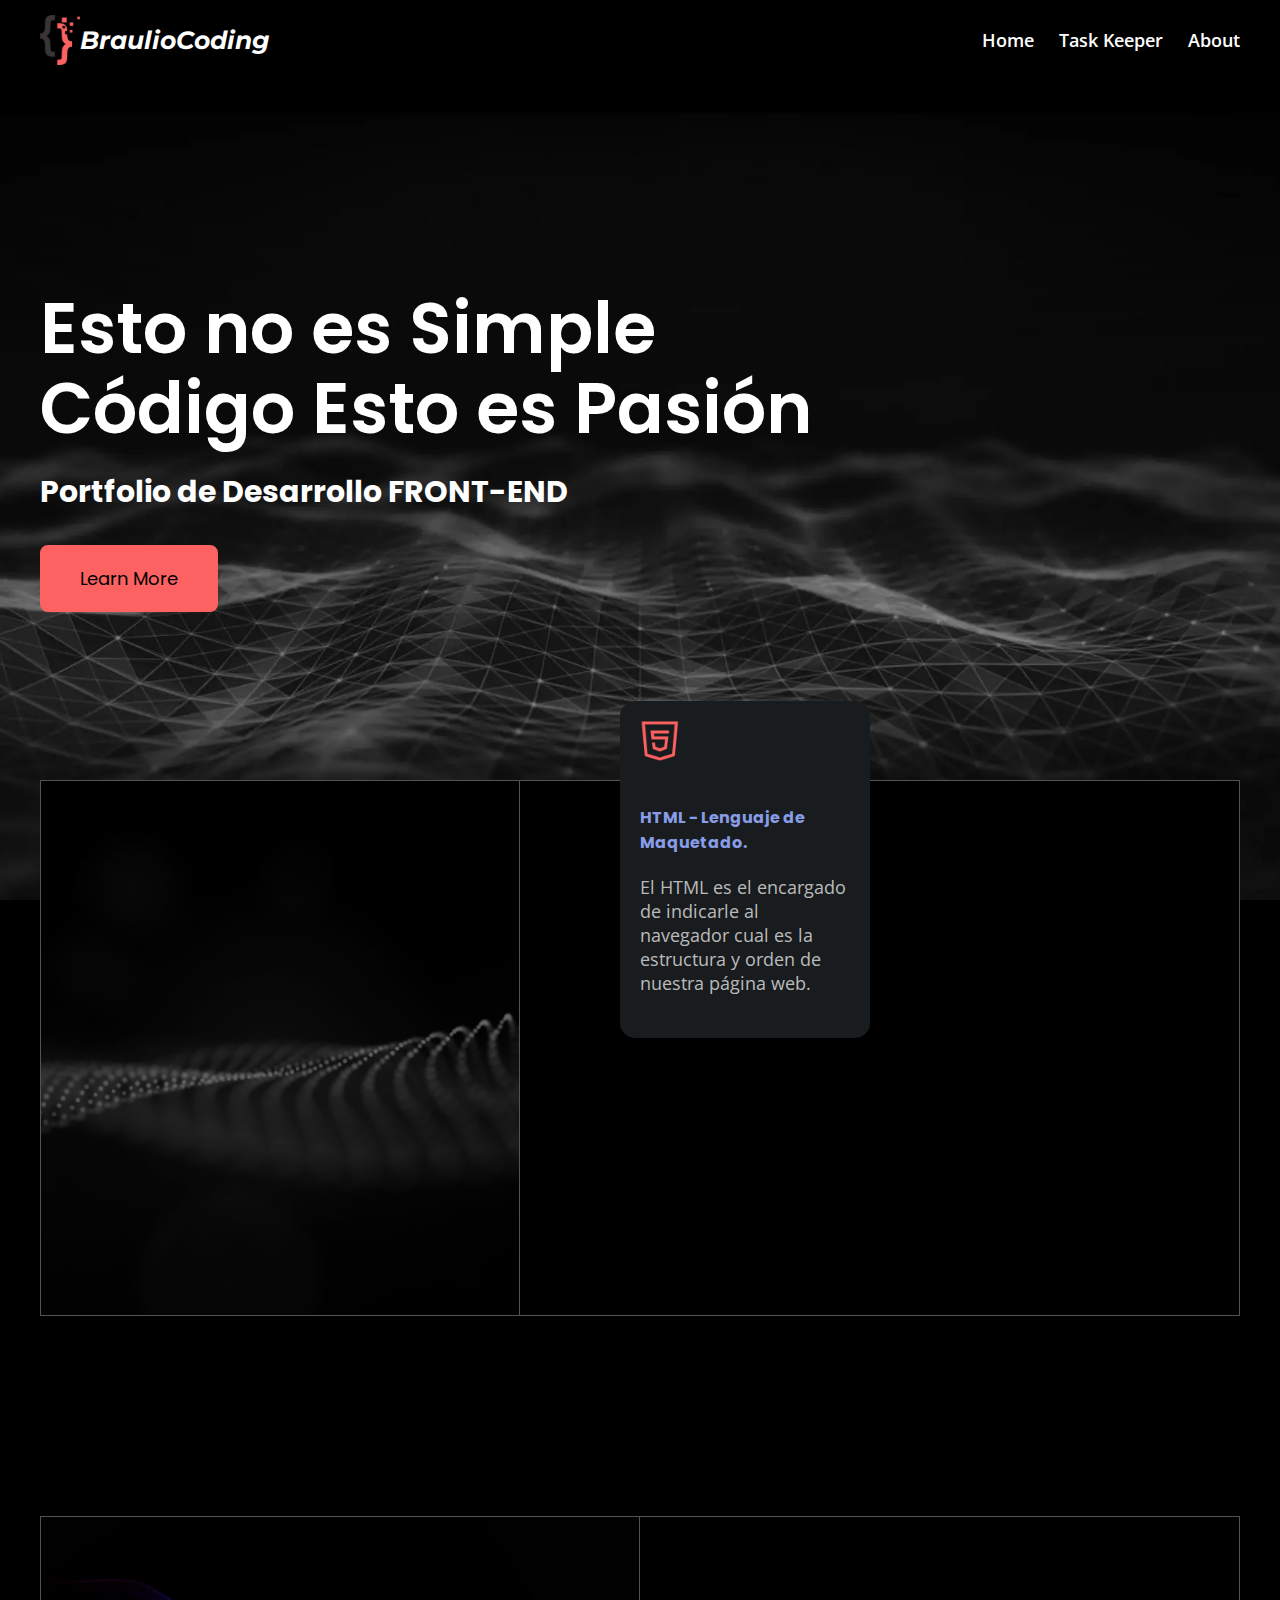
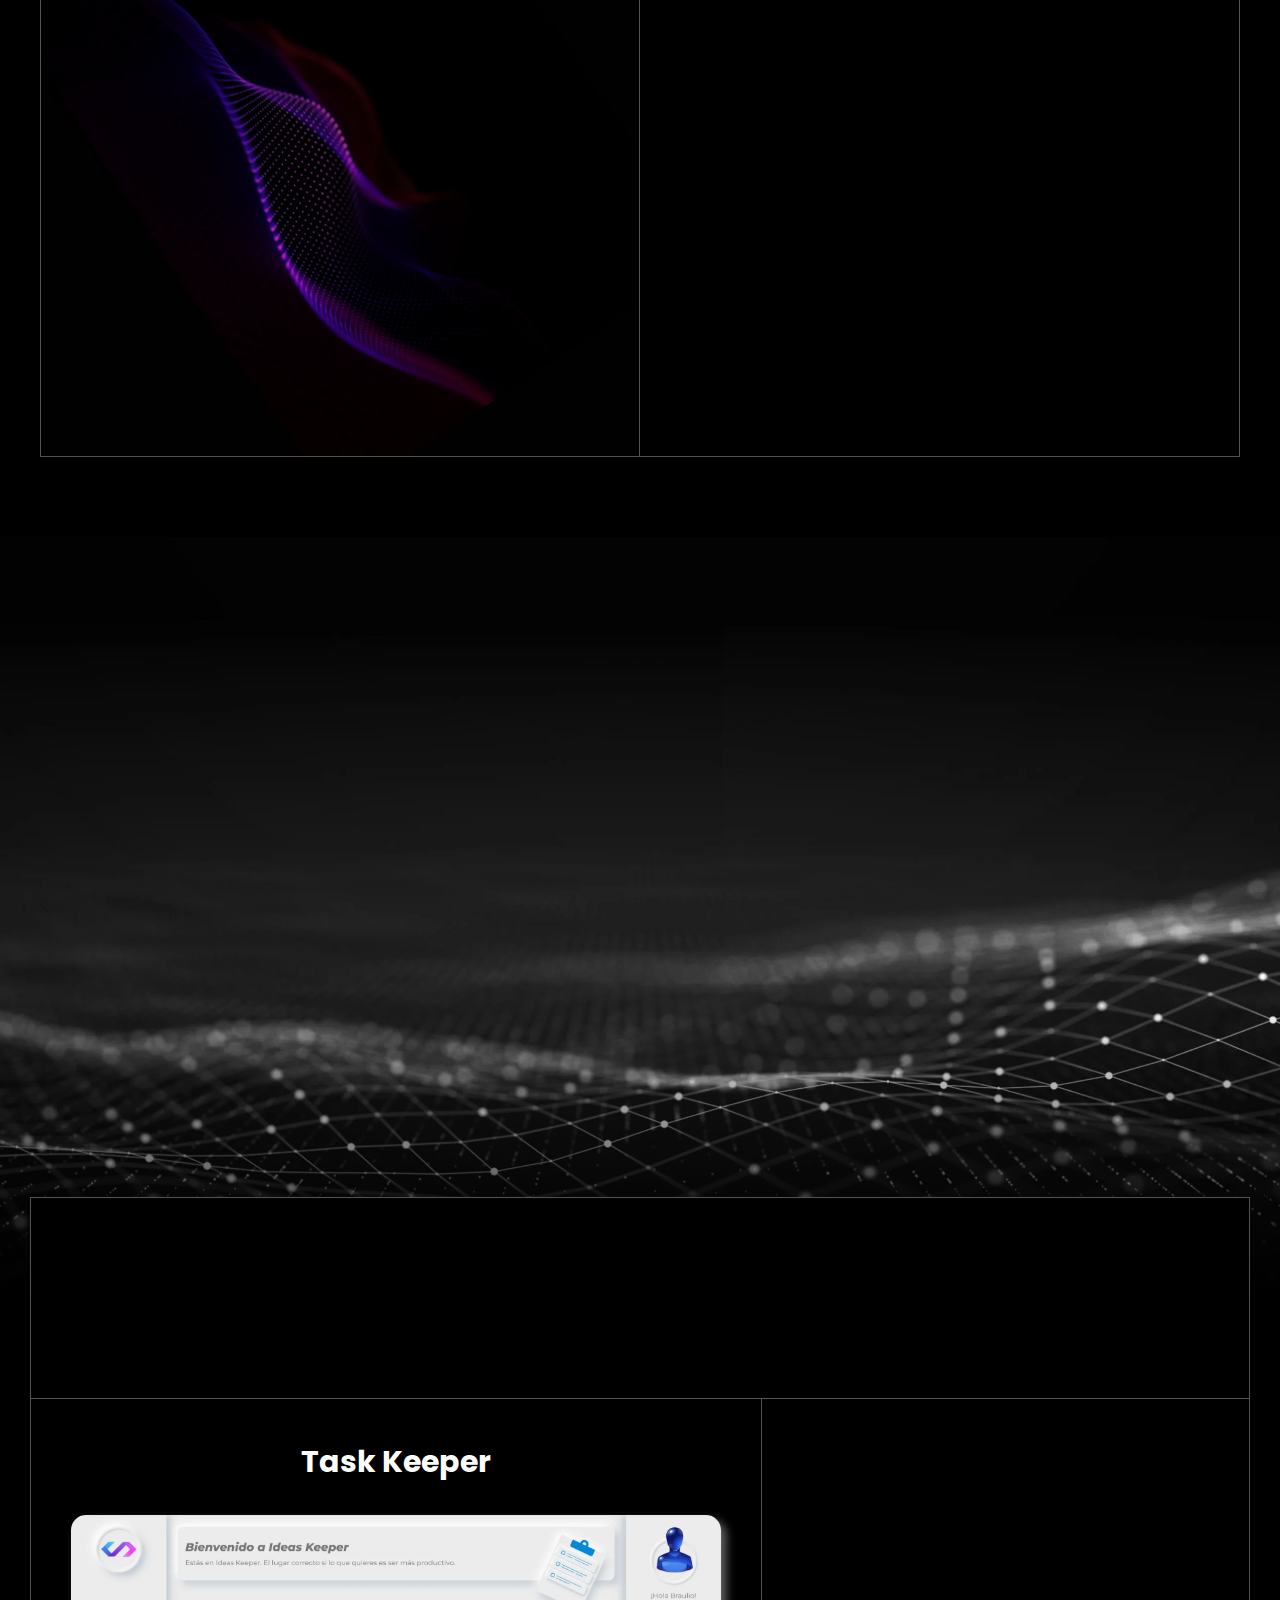
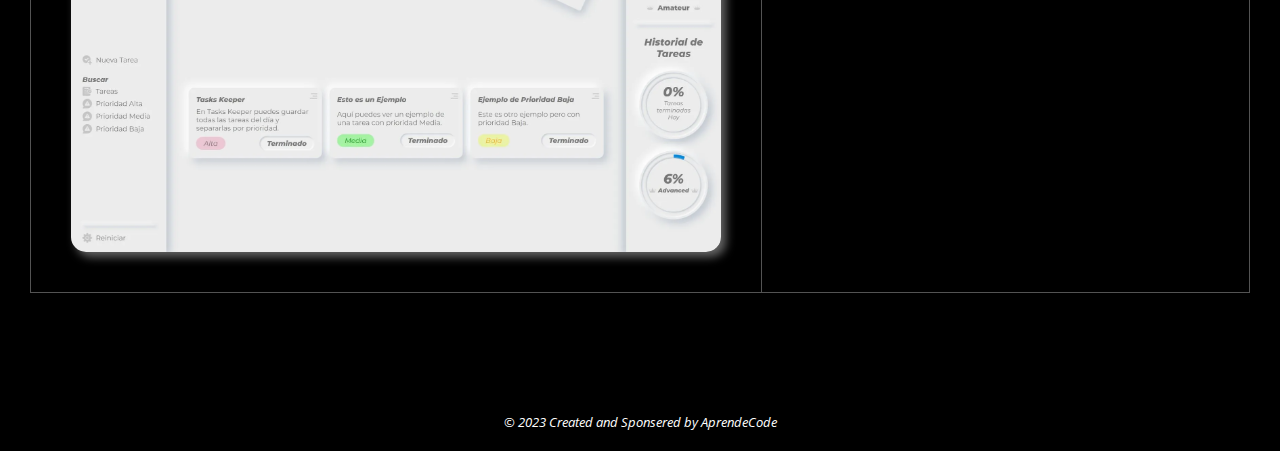
<file: index.html>
<!DOCTYPE html>
<html lang="es">

<head>
    <meta charset="UTF-8">
    <meta http-equiv="X-UA-Compatible" content="IE=edge">
    <meta name="viewport" content="width=device-width, initial-scale=1.0">
    <link rel="stylesheet" href="styles/styles.css">
    <title>Braulio Coding</title>
</head>

<body>
    <main>

        <section id="bc__section__menu" class="bc__section__menu">
            <div class="bc__section__menu__container bc__section__container">
                <div class="bc__container__logo">
                    <img class="bc__logo__img" src="Images/braulio__coding__logo.webp" alt="">
                    <span class="bc__logo__name">BraulioCoding</span>
                </div>
                <ul class="bc__navegation">
                    <a href="index.html"> <li> Home </li> </a>
                    <a href="Proyects/taskkeeper.html"> <li> Task Keeper </li> </a>
                    <li> About </li>
                </ul>
                <div class="bc__menu__icon">
                    <div class="bc__menu__line bc__menu__line__one"></div>
                    <div class="bc__menu__line bc__menu__line__two"></div>
                    <div class="bc__menu__line bc__menu__line__three"></div>
                </div>
            </div>
        </section>

        <section id="bc__section__presentation" class="bc__section__presentation">
            <div class="bc__section__presentation__container bc__section__container">
                <div class="bc__section__presentation__container__text">
                    <h1 class="animation__right">
                        Esto no es Simple Código Esto es Pasión
                    </h1>

                    <h2 class="animation__right">
                        Portfolio de Desarrollo FRONT-END
                    </h2>

                    <button class="bc__btn animation__right">Learn More</button>
                </div>
            </div>
        </section>

        <section id="bc__section__skills" class="bc__section__skills">
            <div class="bc__section__skills__container bc__section__container">
                <div class="bc__section__skills__container__text">
                    <div class="bc__section__skills__container__text__description">
                        <div class="background__filter"></div>
                        <h2 class="animation__up">
                            Desarrollo Front-End
                        </h2>
                        <p class="animation__up">
                            El Front-end es la parte visual de la web. 
                            Este es el encargado de definir la estructura 
                            de la información que se visualiza tanto como su 
                            color, bordes, márgenes, si contiene animaciones etc…
                        </p>
                    </div>
                    <div class="bc__section__skills__container__text__skills">

                        <div class="bc__skills__container__group bc__skills__container__group__one">
                            <div class="bc__skill__container animation__left">
                                <img class="animation__up" src="Images/html__image.webp" alt="">
                                <h4>
                                    HTML - Lenguaje de Maquetado.
                                </h4>
                                <p>
                                    El  HTML es el encargado de indicarle al 
                                    navegador cual es la estructura y orden 
                                    de nuestra página web.
                                </p>

                                <div class="skills__line animation__line"></div>
                            </div>
                            <div class="bc__skill__container animation__right">
                                <img class="animation__up" src="Images/css__image.webp" alt="">
                                <h4>
                                    CSS - Lenguaje para agregar Estilos
                                </h4>
                                <p>
                                    El código CSS se encarga de indicarle al 
                                    navegador todos los estilos 
                                    de las partes de la estructura de la web.
                                </p>

                                <div class="skills__line animation__line"></div>
                            </div>
                        </div>
                        <div class="bc__skills__container__group bc__skills__container__group__two">
                            <div class="bc__skill__container animation__up">
                                <img class="animation__up" src="Images/javascript__image.webp" alt="">
                                <h4>
                                    JavaScript - Lenguaje de Programación
                                </h4>
                                <p>
                                    Lenguaje de programación capaz 
                                    de realizar tareas complejas como 
                                    almacenar valores o calcular algoritmos.
                                </p>

                                <div class="skills__line animation__line"></div>
                            </div>
                        </div>

                    </div>
                </div>
            </div>
        </section>

        <section id="bc__section__about" class="bc__section__about">
            <div class="bc__section__about__container bc__section__container">
                <div class="bc__section__about__container__text">
                    <div class="bc__section__about__container__text__header">
                        <div class="background__filter"></div>
                        <h2 class="animation__up">
                            Unprecedented Velocity.<br>
                            Impeccable Reliability.
                        </h2>
                    </div>
                    <div class="bc__section__about__container__text__description">
                        <div class="bc__section__about__container__text__description__container">
                            <p class="animation__right">
                                Lorem ipsum, dolor sit amet consectetur 
                                adipisicing elit. Ipsum, totam ipsa perspiciatis 
                                a aspernatur fuga eveniet voluptas aliquid 
                                deserunt mollitia culpa unde, accusantium 
                                dignissimos incidunt doloribus. Nulla harum 
                                provident dolores.
                            </p>
                            <p class="animation__left">
                                Lorem, ipsum dolor sit amet consectetur adipisicing 
                                elit. Deleniti ratione unde esse, repudiandae 
                                odio, sint alias adipisci amet rerum a odit impedit 
                                molestiae. Voluptatem rem sint atque veniam et? 
                                Consequuntur?
                            </p>
    
                            <button class="bc__btn animation__right"> Learn More</button>
                        </div>
                       
                    </div>
                </div>
            </div>
        </section>

        <section id="bc__section__our__numbers" class="bc__section__our__numbers">
            <div class="bc__section__our__numbers__container bc__section__container">
                <h2 class="animation__up">
                    Transmitiendo mi PASIÓN a la Comunidad 
                </h2>
                <div class="bc__section__our__numbers__container__numbers">

                    <div class="bc__container__number animation__right">
                        <h1 class="number__to__animate" data-value="1095">+0</h1>
                        <p> Horas Dedicadas</p>
                        <div class="bc__numbers__line animation__line"></div>
                    </div>

                    <div class="bc__container__number animation__up">
                        <h1 class="number__to__animate " data-value="31">0</h1>
                        <p> Blogs en AprendeCode </p>
                        <div class="bc__numbers__line animation__line"></div>
                    </div>

                    <div class="bc__container__number animation__left">
                        <h1 class="number__to__animate" data-value="28">0</h1>
                        <p> Tutoriales en Youtube </p>
                        <div class="bc__numbers__line animation__line"></div>
                    </div>

                </div>
            </div>
            <div class="bc__section__our__numbers__gradient"></div>
        </section>

        <section id="bc__section__portfolio" class="bc__section__portfolio">
            <div class="bc__section__portfolio__container bc__section__container">
                <div class="bc__section__portfolio__container__portfolio">
                    <div class="bc__container__apps">
                        <div class="bc__container__apps__title bc__app">
                            <h2 class="animation__up">
                                Nuestras Apps
                            </h2>
                        </div>
                    </div>
                    <div class="bc__section__portfolio__container__portfolio__img__app">
                        <h2> Task Keeper</h2>

                         <img src="Images/task__keeper__image.webp" alt="">
                    </div>
                    <div class="bc__section__portfolio__container__portfolio__description__app">
                        <p class="animation__right">
                            Task Keeper es un programa realizado con la idea de <strong> fomentar la 
                            productividad </strong> del usuario. No solo es una herramienta la 
                            cual se puede usar como agenda, sino que está más enfocada a <strong> generar
                            motivación </strong> para cumplir con las tareas del día. 
                        </p>

                        <p class="animation__left">
                            Task Keeper tiene <strong>tres diferentes niveles</strong>, los cuales 
                            se irán alcanzando según se vayan completando tareas. 
                            Cada tarea terminada con éxito es un punto menos que 
                            necesitas para alcanzar el siguiente nivel. Además, 
                            <strong>tendrás una barra de progreso</strong> constantemente mostrándote 
                            cuanto te falta para llegar el siguiente nivel.
                        </p>

                        <button class="bc__btn animation__right">Learn More</button>
                    </div>
                </div>
            </div>
        </section>
    </main>

    <footer id="bc__footer">
        <small> &copy; 2023 Created and Sponsered by AprendeCode </small>
    </footer>
    
    <script src="JavaScript/startAnimations.js"></script>
</body>

</html>
</file>
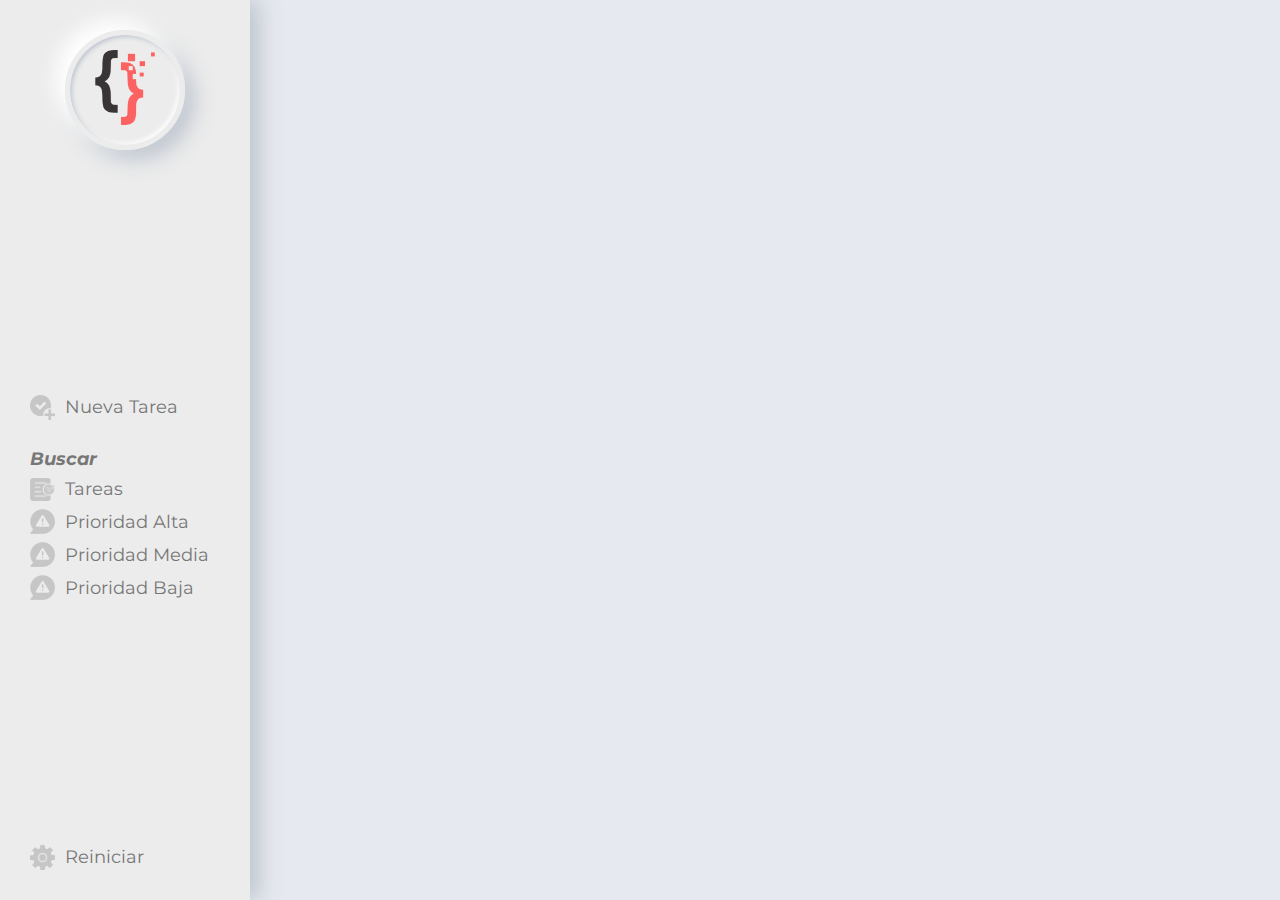
<file: Proyects/taskkeeper.html>
<!DOCTYPE html>
<html lang="es">
<head>
    <meta charset="UTF-8">
    <meta http-equiv="X-UA-Compatible" content="IE=edge">
    <meta name="viewport" content="width=device-width, initial-scale=1.0">
    <link rel="stylesheet" href="taskkeeper-styles/taskkeeper.css">
    <title>Task Keeper </title>
</head>
<body>
    <main>
        <div class="tk__icono__menu__container">
            <img src="images/note__menu__close__image.webp" alt="">
        </div>
        <section id="tk__section_menu" class="tk__section_menu">
            <div class="tk__section_menu__container tk__section__container">

                <div class="tk__logo__container">
                    <a href="../index.html"><img src="../Images/braulio__coding__logo.webp" alt=""></a>
                </div>

                <div class="tk__ideas__priority__container">
                    <button id="tk__btn__new__note">
                        <img src="images/new__task__image.webp" alt="">
                        Nueva Tarea
                    </button>
                    <h2>Buscar</h2>
                    <button id="tk__btn__tasks">
                        <img src="images/tasks__image.webp" alt="">
                        Tareas
                    </button>
                    <div class="tk__note__priority">
                        <img src="images/priority__image.webp" alt="">
                        Prioridad Alta
                    </div>
                    <div class="tk__note__priority">
                        <img src="images/priority__image.webp" alt="">
                        Prioridad Media
                    </div>
                    <div class="tk__note__priority">
                        <img src="images/priority__image.webp" alt="">
                        Prioridad Baja
                    </div>
                </div>

                <div class="tk__tools__container">
                    <div class="tk__line__between"></div>
                    <button class="tk__tools">
                        <img src="images/ik__tools__image.webp" alt="">
                        Reiniciar
                    </button>
                </div>

                

            </div>
        </section>
    </main>
</body>
</html>
</file>
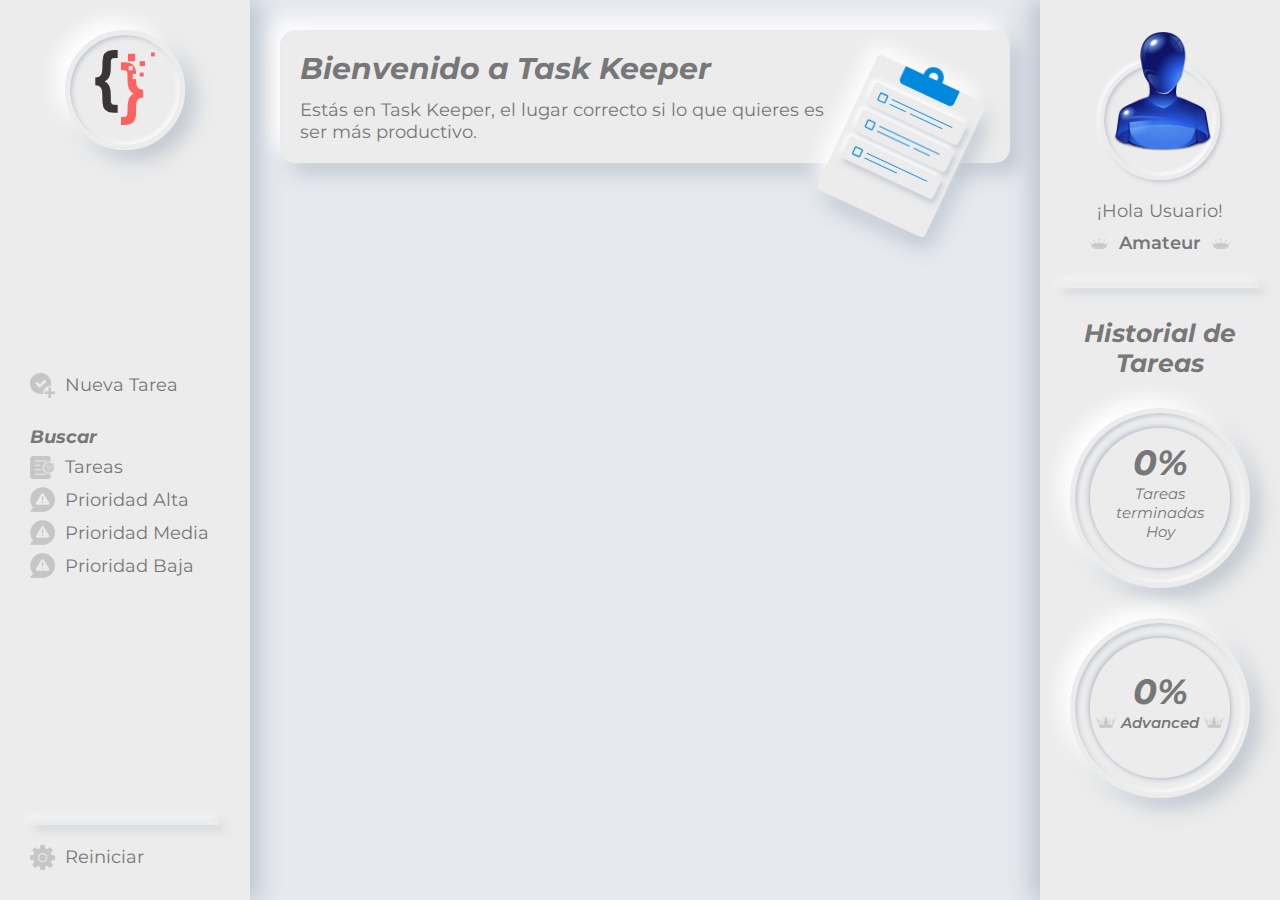
<file: Proyects/TaskKeeper/taskkeeper.html>
<!DOCTYPE html>
<html lang="es">

<head>
    <meta charset="UTF-8">
    <meta http-equiv="X-UA-Compatible" content="IE=edge">
    <meta name="viewport" content="width=device-width, initial-scale=1.0">
    <link rel="stylesheet" href="taskkeeper-styles/taskkeeper.css">
    <title>Task Keeper </title>
</head>

<body id="tk__body">
        <div class="tk__icono__menu__container">
            <img src="images/note__menu__close__image.webp" alt="">
        </div>
        <section id="tk__section_menu" class="tk__section_menu">
            <div class="tk__section_menu__container tk__section__container">

                <div class="tk__logo__container">
                    <a href="../../index.html"><img src="../../Images/braulio__coding__logo.webp" alt=""></a>
                </div>

                <div class="tk__ideas__priority__container">
                    <button id="tk__btn__new__note">
                        <img src="images/new__task__image.webp" alt="">
                        Nueva Tarea
                    </button>
                    <h2>Buscar</h2>
                    <button id="tk__btn__tasks">
                        <img src="images/tasks__image.webp" alt="">
                        Tareas
                    </button>
                    <div class="tk__note__priority">
                        <img src="images/priority__image.webp" alt="">
                        Prioridad Alta
                    </div>
                    <div class="tk__note__priority">
                        <img src="images/priority__image.webp" alt="">
                        Prioridad Media
                    </div>
                    <div class="tk__note__priority">
                        <img src="images/priority__image.webp" alt="">
                        Prioridad Baja
                    </div>
                </div>

                <div class="tk__tools__container">
                    <div class="tk__line__between"></div>
                    <button class="tk__tools">
                        <img src="images/ik__tools__image.webp" alt="">
                        Reiniciar
                    </button>
                </div>



            </div>
        </section>

        <section id="tk__section__notes" class="tk__section__notes">
            <div class="tk__section__notes__container">

                <div class="tk__section__notes__header__container">
                    <div class="tk__section__notes__header">
                        <div class="tk__section__notes__container__text">
                            <h1>
                                Bienvenido a Task Keeper
                            </h1>
                            <p>
                                Estás en Task Keeper, el lugar correcto si lo que quieres
                                es ser más productivo.
                            </p>
                        </div>

                        <div class="tk__ideas__keeper__image__container">
                            <img src="images/ideas__keeper__image.webp" alt="">
                        </div>
                    </div>
                </div>
                <div class="tk__section__notes__container__notes">

                </div>
            </div>
        </section>

        <div class="tk__icono__user__info__container">
            <img src="images/avatar__user__image.webp" alt="">
        </div>
        <section id="tk__section__user__info" class="tk__section__user__info">
            <div class="tk__section__user__info__container">

                <div class="tk__user__container">
                    <div class="tk__user__logo">
                        <img src="images/avatar__user__image.webp" alt="">
                    </div>
                    <div class="tk__user__level__container">
                        <p class="tk__user__name__container"></p>
                        <div class="tk__level__container"></div>
                    </div>
                    <div class="container__input__change__name">
                        <form id="form__change__name">
                            <input type="text" id="input__change__name" placeholder="Nombre..." required>
                        </form>
                    </div>
                    <div class="tk__line__between"></div>
                </div>
                <div class="tk__task__information__container">
                    <div class="tk__progress__bars__container">

                        <h2> Historial de Tareas </h2>

                        <div class="tk__progress__bar__today__container">
                            <div class="tk__progress__bar__today">
                                <div class="tk__progress__bar__text">
                                    <h3 class="tk__progress__bar__porcent">
                                        0%
                                    </h3>
                                    <p>
                                        Tareas terminadas <br> Hoy
                                    </p>
                                </div>
                            </div>
                        </div>

                        <div class="tk__progress__bar__today__container">
                            <div class="tk__progress__bar__next__level">
                                <div class="tk__progress__bar__text">
                                    <h3 class="tk__progress__bar__porcent__next__level">

                                    </h3>
                                    <div class="tk__progress__bar__text__next__level">
                                        <p> </p>
                                    </div>
                                </div>
                            </div>
                        </div>

                    </div>
                </div>

            </div>
        </section>

        <section id="tk__section__note__form" class="tk__section__note__form">
            <div class="tk__section__note__form__container">
                <form id="tk__note__form">
                    <p class="tk__form__btn__container">
                        <input type="text" id="tk__input__title">
                        <button id="tk__close__form" class="tk__btn"> Cerrar </button>
                    </p> <br>
                    <textarea id="tk__note__area" name="" id="" cols="20" rows="10"></textarea><br>

                    <p class="tk__form__btn__container tk__form__btn__container__two">

                        <input type="button" id="btn__keepnote" value="Guardar" class="tk__btn">

                        <select name="" id="tk__select__priority">
                            <option value="Alta"> Alta </option>
                            <option value="Media"> Media </option>
                            <option value="Baja"> Baja </option>
                        </select>

                    </p>
                </form>
            </div>
        </section>

    <script src="JavaScript/main.js"></script>
    <script src="JavaScript/DataBase.js"></script>
</body>

</html>
</file>
<file: styles/styles.css>
@import url("https://fonts.googleapis.com/css2?family=Open+Sans:wght@300;400;500;600;700;800&family=Poppins:wght@400;500;600;700;800;900&display=swap");
@import url("https://fonts.googleapis.com/css2?family=Montserrat:ital,wght@1,700;1,800;1,900&display=swap");
* {
  margin: 0px;
  padding: 0px;
  box-sizing: border-box;
  font-family: "Montserrat", sans-serif;
}

body {
  background-color: var(--background-color-main);
}

h1,
h2,
h3,
h4,
h5,
h6 {
  color: #ffffff;
  font-family: "Poppins", sans-serif;
}

h1 {
  font-size: 70px;
  font-weight: 600;
  line-height: 80px;
}

h2 {
  font-size: 30px;
}

p {
  font-size: 18px;
  color: #bababa;
  font-family: "Open Sans", sans-serif;
}

strong {
  color: var(--color-main);
}

section {
  display: flex;
  padding: 0 40px;
}

.bc__section__container {
  width: 1800px;
  margin: 0 auto;
}

.bc__btn {
  padding: 18px 38px;
  font-size: 18px;
  border-radius: 8px;
  border: 2px solid var(--color-main);
  background-color: var(--color-main);
  color: var(--background-color-main);
  font-family: "Poppins", sans-serif;
  cursor: pointer;
  transition: all 0.4s ease;
}

.bc__btn:hover {
  border: 2px solid #ffffff;
  background-color: transparent;
  color: #ffffff;
}

/* Media Queries --------------------------------------*/
@media screen and (max-width: 1024px) {
  section {
    padding: 0 30px;
  }
  .bc__section__menu__container .bc__navegation {
    display: none;
  }
  .bc__section__menu__container .bc__menu__icon {
    display: flex;
    justify-content: center;
    align-items: center;
    align-content: center;
    flex-wrap: wrap;
    gap: 6px;
    width: 30px;
    height: 25px;
    transition: all 0.4s ease;
  }
  .bc__section__menu__container .bc__menu__icon .bc__menu__line {
    width: 80%;
    height: 2px;
    background-color: white;
  }
}
@media screen and (max-width: 768px) {
  h1 {
    font-size: 35px;
    line-height: 40px;
  }
  h2 {
    font-size: 20px;
  }
  .bc__section__menu__container .bc__logo__name {
    display: none;
  }
}
:root {
  --background-color-container: #181c1e;
  --background-color-main: #000000;
  --radius-main: 15px;
  --padding-container: 20px;
  --color-main: #fd6262;
  --border-color-main: #535353;
  /*  Task Keeper Custom Properties -----------------------*/
  --tk-shadow-dark: #b9c1ccda;
  --shadow-ligth: #ffffff;
  --tk-shadow-container: -10px -10px 20px var(--shadow-ligth),
    10px 10px 20px var(--shadow-dark),
    inset 2px 2px 4px var(--shadow-dark),
    inset -2px -2px 4px var(--shadow-ligth);
  --tk-shadow-container-outside: -10px -10px 20px var(--shadow-ligth),
    10px 10px 20px var(--shadow-dark);
  --tk-shadow-inside: inset 2px 2px 4px var(--shadow-dark),
    inset -2px -2px 4px var(--shadow-ligth),
    2px 2px 4px transparent,
    -2px -2px 4px transparent;
  --tk-shadow-outside: inset 4px 4px 8px transparent,
    inset -4px -4px 8px transparent,
    4px 4px 8px var(--shadow-dark),
    -4px -4px 8px var(--shadow-ligth);
  --tk-shadow-both: inset 2px 2px 4px var(--shadow-dark),
    inset -2px -2px 4px var(--shadow-ligth),
    2px 2px 4px var(--shadow-dark),
    -2px -2px 4px var(--shadow-ligth);
  --tk-background-color-container: #ececec;
  --tk-background-color-main: #E6E9EF;
  --tk-radius-circular: 100px;
  --tk-radius-main: 15px;
  --tk-padding-container: 20px;
  --tk-color-main: #0089DC;
}

.bc__section__menu {
  position: fixed;
  top: 0px;
  right: 0px;
  left: 0px;
  color: #ffffff;
  background-color: black;
  z-index: 999;
}
.bc__section__menu__container {
  display: flex;
  justify-content: space-between;
  align-items: center;
  padding: 15px 0;
}
.bc__section__menu__container .bc__container__logo {
  display: flex;
  align-items: center;
}
.bc__section__menu__container .bc__container__logo .bc__logo__name {
  font-family: "Montserrat", sans-serif;
  font-size: 25px;
  font-weight: 700;
  font-style: italic;
}
.bc__section__menu__container .bc__container__logo img.bc__logo__img {
  height: 50px;
}
.bc__section__menu__container ul.bc__navegation {
  display: flex;
  align-items: center;
  gap: 25px;
  list-style: none;
}
.bc__section__menu__container ul.bc__navegation li {
  font-family: "Open Sans", sans-serif;
  font-size: 18px;
  font-weight: 600;
  cursor: pointer;
  transition: color 0.4s ease;
}
.bc__section__menu__container ul.bc__navegation li:hover {
  color: var(--color-main);
}
.bc__section__menu__container ul.bc__navegation a {
  text-decoration: none;
  color: white;
}
.bc__section__menu__container .bc__menu__icon {
  display: none;
}

footer#bc__footer {
  display: flex;
  justify-content: center;
  align-items: center;
  padding: 20px;
  color: white;
  background-color: black;
}
footer#bc__footer small {
  font-family: "Open Sans", sans-serif;
  font-style: italic;
}

/* Media Queries --------------------------------------*/
@media screen and (max-width: 1024px) {
  .bc__section__menu__container .bc__navegation {
    display: none;
  }
  .bc__section__menu__container .bc__menu__icon {
    display: flex;
    justify-content: center;
    align-items: center;
    align-content: center;
    flex-wrap: wrap;
    gap: 6px;
    width: 30px;
    height: 25px;
    transition: all 0.4s ease;
  }
  .bc__section__menu__container .bc__menu__icon .bc__menu__line {
    width: 80%;
    height: 2px;
    background-color: white;
  }
}
@media screen and (max-width: 768px) {
  .bc__section__menu__container .bc__logo__name {
    display: none;
  }
}
.bc__section__presentation {
  min-height: 800px;
  height: 100vh;
  background-image: url(../Images/FondoPresentacion.webp) !important;
  background-position: center;
  background-size: cover;
  background-attachment: fixed;
}
.bc__section__presentation__container {
  display: flex;
  align-items: center;
}
.bc__section__presentation__container__text {
  max-width: 800px;
}
.bc__section__presentation__container__text h2 {
  padding: 20px 0 30px 0;
}

.animation__right,
.animation__right__on__load {
  transform: translateX(-50px);
  opacity: 0;
}

.animation__up {
  transform: translateY(50px);
  opacity: 0;
}

.animation__left {
  transform: translateX(50px);
  opacity: 0;
}

/*Section Skills ----------------------------------------*/
.bc__section__skills {
  padding-bottom: 120px;
}
.bc__section__skills__container__text {
  display: flex;
  flex-wrap: wrap;
  width: 100%;
  margin-top: -120px;
  border: 1px solid var(--border-color-main);
  background-color: var(--background-color-main);
}
.bc__section__skills__container__text__description {
  position: relative;
  display: flex;
  justify-content: center;
  align-items: center;
  align-content: center;
  flex-wrap: wrap;
  gap: 20px;
  width: 40%;
  padding: 80px 40px;
  border-right: 1px solid var(--border-color-main);
  background-image: url(../Images/background__skills.webp);
  background-size: cover;
  background-position: center;
}
.bc__section__skills__container__text__description h2,
.bc__section__skills__container__text__description p {
  max-width: 350px;
  z-index: 1;
}
.bc__section__skills__container__text__description p {
  text-indent: 15px;
}
.bc__section__skills__container__text__description .background__filter {
  position: absolute;
  top: 0px;
  right: 0px;
  bottom: 0px;
  left: 0px;
  background-color: rgba(0, 0, 0, 0.6);
}
.bc__section__skills__container__text__skills {
  display: flex;
  justify-content: center;
  gap: 20px;
  width: 60%;
  padding: 20px;
}
.bc__section__skills__container__text__skills .bc__skills__container__group {
  display: flex;
  flex-wrap: wrap;
  gap: 20px;
  width: 250px;
}
.bc__section__skills__container__text__skills .bc__skills__container__group .bc__skill__container {
  width: 250px;
  padding: 20px;
  border-radius: var(--radius-main);
  background-color: var(--background-color-container);
}
.bc__section__skills__container__text__skills .bc__skills__container__group .bc__skill__container img {
  width: 40px;
}
.bc__section__skills__container__text__skills .bc__skills__container__group .bc__skill__container h4 {
  margin: 40px 0 20px 0;
  color: #889ce7;
}
.bc__section__skills__container__text__skills .bc__skills__container__group .bc__skill__container .skills__line {
  width: 0%;
  height: 3px;
  margin-top: 20px;
  border-radius: 5px;
  background-color: var(--border-color-main);
  opacity: 0;
}
.bc__section__skills__container__text__skills .bc__skills__container__group__one {
  margin: -100px 0;
}
.bc__section__skills__container__text__skills .bc__skills__container__group__two {
  align-content: center;
}

/*Section About -----------------------------------------*/
.bc__section__about__container {
  margin: 80px auto;
}
.bc__section__about__container__text {
  display: flex;
  border: 1px solid var(--border-color-main);
}
.bc__section__about__container__text__header {
  position: relative;
  display: flex;
  justify-content: center;
  align-items: center;
  width: 50%;
  padding: 150px 20px;
  border-right: 1px solid var(--border-color-main);
  background-image: url(../Images/background__about.webp);
  background-size: cover;
  background-position: center;
}
.bc__section__about__container__text__header h2 {
  z-index: 1;
}
.bc__section__about__container__text__header .background__filter {
  position: absolute;
  top: 0px;
  right: 0px;
  bottom: 0px;
  left: 0px;
  background-color: rgba(0, 0, 0, 0.3);
}
.bc__section__about__container__text__description {
  width: 50%;
  padding: 80px 20px;
}
.bc__section__about__container__text__description__container {
  display: flex;
  flex-wrap: wrap;
  gap: 20px;
  max-width: 400px;
  margin: 0 auto;
}
.bc__section__about__container__text__description__container p {
  text-indent: 15px;
}
.bc__section__about__container__text__description__container button {
  margin-top: 8px;
}

/*Section NUMBERS ---------------------------------------*/
.bc__section__our__numbers {
  position: relative;
  background-image: url(../Images/background__our__numbers.webp);
  background-size: cover;
  background-position: center bottom;
}
.bc__section__our__numbers__container {
  min-height: 600px;
  margin: 80px auto;
}
.bc__section__our__numbers__container h2 {
  margin: 0px auto 60px auto;
  text-align: center;
}
.bc__section__our__numbers__container__numbers {
  display: flex;
  justify-content: center;
  flex-wrap: wrap;
  gap: 50px;
}
.bc__section__our__numbers__container__numbers .bc__container__number {
  width: 200px;
  text-align: center;
  z-index: 2;
}
.bc__section__our__numbers__container__numbers .bc__container__number h1 {
  color: var(--color-main);
  opacity: 0;
}
.bc__section__our__numbers__container__numbers .bc__container__number .bc__numbers__line {
  width: 0%;
  margin-top: 20px;
  border-radius: 5px;
  border: 2px solid var(--border-color-main);
  opacity: 0;
}
.bc__section__our__numbers .bc__section__our__numbers__gradient {
  position: absolute;
  bottom: 0px;
  left: 0px;
  width: 100%;
  height: 300px;
  background-image: -webkit-linear-gradient(bottom, black, transparent);
}

/* Section Portfolio ------------------------------------*/
.bc__section__portfolio {
  padding: 0px 30px 100px 30px;
}
.bc__section__portfolio__container {
  margin-top: -100px;
  z-index: 1;
}
.bc__section__portfolio__container__portfolio {
  display: flex;
  flex-wrap: wrap;
  width: 100%;
  background-color: black;
  border: 1px solid var(--border-color-main);
  z-index: 3;
}
.bc__section__portfolio__container__portfolio .bc__container__apps {
  display: flex;
  flex-wrap: wrap;
  width: 100%;
  border-bottom: 1px solid var(--border-color-main);
}
.bc__section__portfolio__container__portfolio .bc__container__apps .bc__container__apps__title {
  display: flex;
  justify-content: center;
  align-items: center;
  width: 100%;
  height: 200px;
}
.bc__section__portfolio__container__portfolio__img__app {
  display: flex;
  justify-content: center;
  align-items: center;
  align-content: center;
  flex-wrap: wrap;
  gap: 30px;
  width: 60%;
  padding: 40px;
  border-right: 1px solid var(--border-color-main);
}
.bc__section__portfolio__container__portfolio__img__app img {
  width: 100%;
  border-radius: var(--radius-main);
  box-shadow: 5px 5px 10px rgba(255, 255, 255, 0.4);
}
.bc__section__portfolio__container__portfolio__description__app {
  display: flex;
  justify-content: center;
  align-items: center;
  align-content: center;
  flex-wrap: wrap;
  gap: 20px;
  width: 40%;
  padding: 20px;
}
.bc__section__portfolio__container__portfolio__description__app p {
  max-width: 500px;
  text-indent: 15px;
}

/* Media Queries ----------------------------------------*/
@media screen and (max-width: 1024px) {
  .bc__section__presentation__container {
    display: flex;
    justify-content: center;
    align-items: center;
  }
  .bc__section__presentation__container__text {
    margin: 0;
    text-align: center;
  }
  .bc__section__presentation__container__text h2 {
    margin: 0 auto;
  }
  /*Section SKILLS ---------------*/
  .bc__section__skills__container__text__description {
    width: 100%;
    padding: 120px;
    border-right: none;
    border-bottom: 1px solid var(--border-color-main);
  }
  .bc__section__skills__container__text__description h2,
  .bc__section__skills__container__text__description p {
    text-align: center;
  }
  .bc__section__skills__container__text__skills {
    flex-wrap: wrap;
    width: 100%;
    z-index: 1;
  }
  /*Section OUR Numbers -----------*/
  .bc__section__our__numbers__container__numbers .bc__container__number h1 {
    font-size: 60px;
    line-height: 65px;
  }
}
@media screen and (max-width: 850px) {
  /*Section About ----------*/
  .bc__section__about__container__text {
    flex-wrap: wrap;
  }
  .bc__section__about__container__text__header {
    width: 100%;
    border-right: none;
    border-bottom: 1px solid var(--border-color-main);
  }
  .bc__section__about__container__text__header h2 {
    text-align: center;
  }
  .bc__section__about__container__text__description {
    width: 100%;
  }
  .bc__section__about__container__text__description__container p {
    text-align: center;
  }
  .bc__section__about__container__text__description__container button {
    margin: 8px auto 0px auto;
  }
  /*Section Portfolio-------*/
  .bc__section__portfolio__container__portfolio__img__app {
    width: 100%;
    border-right: none;
    border-bottom: 1px solid var(--border-color-main);
  }
  .bc__section__portfolio__container__portfolio__img__app img {
    border-radius: 8px;
  }
  .bc__section__portfolio__container__portfolio__description__app {
    width: 100%;
  }
  .bc__section__portfolio__container__portfolio__description__app p {
    text-align: center;
  }
}
@media screen and (max-width: 768px) {
  .bc__section__skills__container__text__description {
    width: 100%;
    padding: 100px 20px;
  }
  .bc__section__skills__container__text__description h2,
  .bc__section__skills__container__text__description p {
    text-align: center;
  }
  /*Section OUR Numbers--------*/
  .bc__section__our__numbers {
    min-height: 100vh;
  }
  .bc__section__our__numbers__container__numbers .bc__container__number h1 {
    font-size: 60px;
    line-height: 65px;
  }
}
@media screen and (max-width: 639px) {
  #bc__section__skills .bc__skills__container__group__one {
    margin-bottom: 0;
  }
  #bc__section__skills .bc__skills__container__group__two {
    margin-bottom: -100px;
  }
}

/*# sourceMappingURL=styles.css.map */
</file>
<file: Proyects/taskkeeper-styles/taskkeeper.css>
@import url("https://fonts.googleapis.com/css2?family=Montserrat:ital,wght@0,300;0,400;0,500;0,600;0,700;0,800;0,900;1,500;1,600;1,700;1,800;1,900&display=swap");
* {
  margin: 0px;
  padding: 0px;
  box-sizing: border-box;
  font-family: "Montserrat", sans-serif;
  color: #777777;
  font-size: 18px;
}

body {
  display: flex;
  height: 100vh;
  min-height: 700px;
  background-color: var(--tk-background-color-main);
}

main {
  display: flex;
  width: 100%;
  min-height: 100%;
}

:root {
  /*  Task Keeper Custom Properties -----------------------*/
  --tk-shadow-dark: #b9c1ccda;
  --tk-shadow-ligth: #ffffff;
  --tk-shadow-container: -10px -10px 20px var(--tk-shadow-ligth),
    10px 10px 20px var(--tk-shadow-dark),
    inset 2px 2px 4px var(--tk-shadow-dark),
    inset -2px -2px 4px var(--tk-shadow-ligth);
  --tk-shadow-container-outside: -10px -10px 20px var(--tk-shadow-ligth),
    10px 10px 20px var(--tk-shadow-dark);
  --tk-shadow-inside: inset 2px 2px 4px var(--tk-shadow-dark),
    inset -2px -2px 4px var(--tk-shadow-ligth),
    2px 2px 4px transparent,
    -2px -2px 4px transparent;
  --tk-shadow-outside: inset 4px 4px 8px transparent,
    inset -4px -4px 8px transparent,
    4px 4px 8px var(--tk-shadow-dark),
    -4px -4px 8px var(--tk-shadow-ligth);
  --tk-shadow-both: inset 2px 2px 4px var(--tk-shadow-dark),
    inset -2px -2px 4px var(--tk-shadow-ligth),
    2px 2px 4px var(--tk-shadow-dark),
    -2px -2px 4px var(--tk-shadow-ligth);
  --tk-background-color-container: #ececec;
  --tk-background-color-main: #E6E9EF;
  --tk-radius-circular: 100px;
  --tk-radius-main: 15px;
  --tk-padding-container: 20px;
  --tk-color-main: #0089DC;
}

main .tk__icono__menu__container {
  display: none;
}

.tk__section_menu {
  height: 100%;
}
.tk__section_menu .tk__section_menu__container {
  position: relative;
  display: flex;
  align-content: space-between;
  flex-wrap: wrap;
  width: 250px;
  height: 100%;
  padding: 30px;
  background-color: var(--tk-background-color-container);
  box-shadow: 10px 0px 20px var(--tk-shadow-dark);
}
.tk__section_menu .tk__section_menu__container .tk__logo__container {
  display: flex;
  justify-content: center;
  align-items: center;
  width: 120px;
  height: 120px;
  margin: 0 auto;
  border-radius: 50%;
  border: 5px solid var(--tk-background-color-container);
  box-shadow: var(--tk-shadow-container);
}
.tk__section_menu .tk__section_menu__container .tk__logo__container img {
  width: 60px;
}
.tk__section_menu .tk__section_menu__container .tk__ideas__priority__container {
  display: flex;
  flex-wrap: wrap;
  gap: 8px;
}
.tk__section_menu .tk__section_menu__container .tk__ideas__priority__container h2 {
  margin-top: 20px;
  font-style: italic;
}
.tk__section_menu .tk__section_menu__container .tk__ideas__priority__container img {
  width: 25px;
}
.tk__section_menu .tk__section_menu__container .tk__ideas__priority__container .tk__note__priority {
  display: flex;
  align-items: center;
  gap: 10px;
  cursor: pointer;
  transition: transform 0.4s ease;
}
.tk__section_menu .tk__section_menu__container .tk__ideas__priority__container button,
.tk__section_menu .tk__section_menu__container .tk__tools__container button {
  display: flex;
  align-items: center;
  gap: 10px;
  width: 100%;
  text-align: left;
  border: none;
  cursor: pointer;
  background-color: var(--background-color-container);
  transition: transform 0.4s ease;
}
.tk__section_menu .tk__section_menu__container .tk__note__priority:hover,
.tk__section_menu .tk__section_menu__container button:hover,
.tk__section_menu .tk__section_menu__container .tk__tools:hover {
  font-weight: 600;
  transform: scale(1.06, 1.06);
}
.tk__section_menu .tk__section_menu__container .tk__tools__container {
  width: 100%;
}
.tk__section_menu .tk__section_menu__container .tk__tools__container .tk__tools {
  display: flex;
  align-items: center;
  gap: 10px;
  cursor: pointer;
  transition: transform 0.4s ease;
}
.tk__section_menu .tk__section_menu__container .tk__tools__container .tk__tools img {
  width: 25px;
}

section.deploy__menu {
  transform: translateX(0%);
}

/*Media Queries ----------------------------------*/
@media screen and (max-width: 768px) {
  main .tk__icono__menu__container {
    display: flex;
    position: fixed;
    top: 15px;
    left: 15px;
    width: 30px;
    height: 30px;
    padding: 5px;
    border-radius: 50%;
    box-shadow: var(--tk-shadow-outside);
    background-color: var(--tk-background-color-container);
  }
  main .tk__icono__menu__container img {
    width: 100%;
  }
  .tk__section_menu {
    transform: translateX(-100%);
    transition: transform 0.5s ease;
  }
  .tk__section_menu .tk__section_menu__container {
    width: 230px;
  }
  .tk__section_menu .tk__section_menu__container .tk__note__priority,
  .tk__section_menu .tk__section_menu__container #tk__btn__tasks,
  .tk__section_menu .tk__section_menu__container #tk__btn__new__note,
  .tk__section_menu .tk__section_menu__container .tk__tools {
    font-size: 16px;
  }
}

/*# sourceMappingURL=taskkeeper.css.map */
</file>
<file: Proyects/TaskKeeper/taskkeeper-styles/taskkeeper.css>
@import url("https://fonts.googleapis.com/css2?family=Montserrat:ital,wght@0,300;0,400;0,500;0,600;0,700;0,800;0,900;1,500;1,600;1,700;1,800;1,900&display=swap");
* {
  margin: 0px;
  padding: 0px;
  box-sizing: border-box;
  font-family: "Montserrat", sans-serif;
  color: #777777;
  font-size: 18px;
}

body {
  position: relative;
  display: flex;
  width: 100%;
  height: 100vh;
  min-height: 850px;
  background-color: var(--tk-background-color-main);
  overflow-x: hidden;
}

body::-webkit-scrollbar {
  display: none;
}

input,
#tk__note__form textarea {
  border: none;
  outline: none;
  background-color: var(--tk-background-color-container);
}

input {
  padding: 10px 40px;
  border-radius: var(--tk-radius-circular);
  box-shadow: var(--tk-shadow-inside);
  background-color: var(--tk-background-color-container);
  transition: box-shadow 0.4s ease;
}

input:hover {
  box-shadow: var(--tk-shadow-outside);
}

input:focus {
  box-shadow: var(--tk-shadow-outside);
}

:root {
  /*  Task Keeper Custom Properties -----------------------*/
  --tk-shadow-dark: #b9c1ccda;
  --tk-shadow-ligth: #ffffff;
  --tk-shadow-container: -10px -10px 20px var(--tk-shadow-ligth),
    10px 10px 20px var(--tk-shadow-dark),
    inset 2px 2px 4px var(--tk-shadow-dark),
    inset -2px -2px 4px var(--tk-shadow-ligth);
  --tk-shadow-container-outside: -10px -10px 20px var(--tk-shadow-ligth),
    10px 10px 20px var(--tk-shadow-dark);
  --tk-shadow-inside: inset 2px 2px 4px var(--tk-shadow-dark),
    inset -2px -2px 4px var(--tk-shadow-ligth),
    2px 2px 4px transparent,
    -2px -2px 4px transparent;
  --tk-shadow-outside: inset 4px 4px 8px transparent,
    inset -4px -4px 8px transparent,
    4px 4px 8px var(--tk-shadow-dark),
    -4px -4px 8px var(--tk-shadow-ligth);
  --tk-shadow-both: inset 2px 2px 4px var(--tk-shadow-dark),
    inset -2px -2px 4px var(--tk-shadow-ligth),
    2px 2px 4px var(--tk-shadow-dark),
    -2px -2px 4px var(--tk-shadow-ligth);
  --tk-background-color-container: #ececec;
  --tk-background-color-main: #E6E9EF;
  --tk-radius-circular: 100px;
  --tk-radius-main: 15px;
  --tk-padding-container: 20px;
  --tk-color-main: #0089DC;
}

.tk__icono__menu__container {
  display: none;
}

.tk__section_menu {
  display: flex;
  height: 100%;
  min-height: 850px;
  z-index: 998;
}
.tk__section_menu .tk__section_menu__container {
  position: relative;
  display: flex;
  align-content: space-between;
  flex-wrap: wrap;
  width: 250px;
  height: 100%;
  padding: 30px;
  background-color: var(--tk-background-color-container);
  box-shadow: 10px 0px 20px var(--tk-shadow-dark);
}
.tk__section_menu .tk__section_menu__container .tk__logo__container {
  display: flex;
  justify-content: center;
  align-items: center;
  width: 120px;
  height: 120px;
  margin: 0 auto;
  border-radius: 50%;
  border: 5px solid var(--tk-background-color-container);
  box-shadow: var(--tk-shadow-container);
}
.tk__section_menu .tk__section_menu__container .tk__logo__container img {
  width: 60px;
}
.tk__section_menu .tk__section_menu__container .tk__ideas__priority__container {
  display: flex;
  flex-wrap: wrap;
  gap: 8px;
}
.tk__section_menu .tk__section_menu__container .tk__ideas__priority__container h2 {
  margin-top: 20px;
  font-style: italic;
}
.tk__section_menu .tk__section_menu__container .tk__ideas__priority__container img {
  width: 25px;
}
.tk__section_menu .tk__section_menu__container .tk__ideas__priority__container #tk__btn__new__note,
.tk__section_menu .tk__section_menu__container .tk__ideas__priority__container #tk__btn__tasks {
  outline: none;
}
.tk__section_menu .tk__section_menu__container .tk__ideas__priority__container .tk__note__priority {
  display: flex;
  align-items: center;
  gap: 10px;
  cursor: pointer;
  transition: transform 0.4s ease;
}
.tk__section_menu .tk__section_menu__container .tk__ideas__priority__container button,
.tk__section_menu .tk__section_menu__container .tk__tools__container button {
  display: flex;
  align-items: center;
  gap: 10px;
  width: 100%;
  text-align: left;
  border: none;
  cursor: pointer;
  background-color: var(--background-color-container);
  transition: transform 0.4s ease;
}
.tk__section_menu .tk__section_menu__container .tk__note__priority:hover,
.tk__section_menu .tk__section_menu__container button:hover,
.tk__section_menu .tk__section_menu__container .tk__tools:hover {
  font-weight: 600;
  transform: scale(1.06, 1.06);
}
.tk__section_menu .tk__section_menu__container .tk__tools__container {
  width: 100%;
}
.tk__section_menu .tk__section_menu__container .tk__tools__container .tk__tools {
  display: flex;
  align-items: center;
  gap: 10px;
  cursor: pointer;
  transition: transform 0.4s ease;
}
.tk__section_menu .tk__section_menu__container .tk__tools__container .tk__tools img {
  width: 25px;
}

section.deploy__menu {
  transform: translateX(0%);
}

/* Section Notes ---------------------------------------------------------------*/
.tk__section__notes {
  display: flex;
  justify-content: center;
  align-content: flex-start;
  align-items: flex-start;
  width: 100%;
  height: 100%;
}
.tk__section__notes .tk__section__notes__container {
  display: flex;
  flex-wrap: wrap;
  align-items: flex-start;
  gap: 30px;
  width: 100%;
  min-height: 100%;
}
.tk__section__notes .tk__section__notes__container .tk__section__notes__header__container {
  width: 100%;
  margin: 0 auto;
  padding: 30px;
}
.tk__section__notes .tk__section__notes__container .tk__section__notes__header__container .tk__section__notes__header {
  display: flex;
  justify-content: space-between;
  align-items: center;
  max-width: 1200px;
  margin: 0 auto;
  padding: 20px;
  background-color: var(--tk-background-color-container);
  border-radius: var(--tk-radius-main);
  box-shadow: -10px -10px 20px var(--tk-shadow-ligth), 10px 10px 20px var(--tk-shadow-dark);
}
.tk__section__notes .tk__section__notes__container .tk__section__notes__header__container .tk__section__notes__header .tk__section__notes__container__text {
  display: flex;
  flex-wrap: wrap;
  width: 100%;
  gap: 12px;
}
.tk__section__notes .tk__section__notes__container .tk__section__notes__header__container .tk__section__notes__header .tk__section__notes__container__text h1 {
  width: 100%;
  font-size: 30px;
  font-style: italic;
}
.tk__section__notes .tk__section__notes__container .tk__section__notes__header__container .tk__section__notes__header .tk__section__notes__container__text p {
  max-width: 550px;
}
.tk__section__notes .tk__section__notes__container .tk__section__notes__header__container .tk__section__notes__header .tk__ideas__keeper__image__container {
  width: 150px;
  margin-top: 20px;
  margin-right: 30px;
  margin-bottom: -80px;
  border-radius: 12px;
  box-shadow: var(--tk-shadow-container-outside);
  transform: rotateZ(25deg);
}
.tk__section__notes .tk__section__notes__container .tk__section__notes__header__container .tk__section__notes__header .tk__ideas__keeper__image__container img {
  width: 100%;
  margin-top: -12px;
  margin-bottom: -4px;
  transform: scale(1.02, 1.02);
}
.tk__section__notes .tk__section__notes__container .tk__section__notes__container__notes {
  display: flex;
  justify-content: center;
  align-content: center;
  align-items: center;
  flex-wrap: wrap;
  gap: 20px;
  max-width: 1200px;
  margin: 0 auto;
  padding: 30px;
  overflow: auto;
}
.tk__section__notes .tk__section__notes__container .tk__section__notes__container__notes .tk__note__container {
  position: relative;
  display: flex;
  align-items: baseline;
  flex-wrap: wrap;
  gap: 10px;
  max-width: 350px;
  padding: 20px;
  border-radius: var(--tk-radius-main);
  background-color: var(--tk-background-color-container);
  box-shadow: -10px -10px 20px var(--tk-shadow-ligth), 10px 10px 20px var(--tk-shadow-dark);
}
.tk__section__notes .tk__section__notes__container .tk__section__notes__container__notes .tk__note__container .tk__note__menu__container {
  position: absolute;
  top: 0px;
  right: 0px;
}
.tk__section__notes .tk__section__notes__container .tk__section__notes__container__notes .tk__note__container .tk__note__menu__container .tk__note__menu__image {
  position: absolute;
  top: 12px;
  right: 12px;
  width: 20px;
  z-index: 1;
  cursor: pointer;
}
.tk__section__notes .tk__section__notes__container .tk__section__notes__container__notes .tk__note__container .tk__note__menu__container .tk__note__menu__image img {
  width: 100%;
}
.tk__section__notes .tk__section__notes__container .tk__section__notes__container__notes .tk__note__container .tk__note__menu__container .tk__note__menu__container__button__image {
  position: absolute;
  top: 20px;
  right: 20px;
  display: flex;
  align-items: center;
  align-content: center;
  flex-wrap: wrap;
  gap: 5px;
  width: 0px;
  height: 0px;
  padding: 0px;
  border-radius: 8px;
  background-color: var(--tk-background-color-container);
  overflow: hidden;
}
.tk__section__notes .tk__section__notes__container .tk__section__notes__container__notes .tk__note__container .tk__note__menu__container .tk__note__menu__container__button__image button {
  width: 100%;
  border: none;
  text-align: left;
  font-size: 16px;
  background-color: transparent;
  cursor: pointer;
  transition: transform 0.4s ease;
}
.tk__section__notes .tk__section__notes__container .tk__section__notes__container__notes .tk__note__container .tk__note__menu__container .tk__note__menu__container__button__image button:hover {
  transform: scale(1.1, 1.1);
  font-weight: 600;
}
.tk__section__notes .tk__section__notes__container .tk__section__notes__container__notes .tk__note__container .tk__note__menu__container .deploy__note__menu {
  width: 120px;
  height: 65px;
  padding: 0 12px;
  box-shadow: var(--tk-shadow-outside);
}
.tk__section__notes .tk__section__notes__container .tk__section__notes__container__notes .tk__note__container .deploy__container__note__menu {
  left: 0px;
  bottom: 0px;
  width: 100%;
  height: 100%;
  border-radius: var(--tk-radius-main);
  backdrop-filter: blur(8px);
}
.tk__section__notes .tk__section__notes__container .tk__section__notes__container__notes .tk__note__container .tk__container__title {
  width: 100%;
  font-style: italic;
  font-weight: 700;
}
.tk__section__notes .tk__section__notes__container .tk__section__notes__container__notes .tk__note__container .tk__note__pririty__done__container {
  display: flex;
  justify-content: space-between;
  align-items: center;
  width: 100%;
}
.tk__section__notes .tk__section__notes__container .tk__section__notes__container__notes .tk__note__container .tk__note__pririty__done__container .tk__p__priority {
  padding: 6px 20px;
  border-radius: var(--tk-radius-circular);
  background-color: rgb(250, 171, 0);
  font-style: italic;
}
.tk__section__notes .tk__section__notes__container .tk__section__notes__container__notes .tk__note__container .tk__note__pririty__done__container .tk__work__done {
  border: none;
  outline: none;
  padding: 8px 20px;
  font-style: italic;
  font-weight: 600;
  border-radius: var(--tk-radius-circular);
  box-shadow: var(--tk-shadow-inside);
  cursor: pointer;
  transition: box-shadow 0.5s ease;
}
.tk__section__notes .tk__section__notes__container .tk__section__notes__container__notes .tk__note__container .tk__note__pririty__done__container .tk__work__done:hover {
  box-shadow: var(--tk-shadow-outside);
}

/* Section USER INFO -----------------------------------------------------------*/
.tk__icono__user__info__container {
  display: none;
}

.tk__section__user__info {
  display: flex;
  align-content: flex-start;
  flex-wrap: wrap;
  width: 250px;
  height: 100%;
  min-height: 850px;
  padding: 20px;
  background-color: var(--tk-background-color-container);
  box-shadow: -10px 0px 20px var(--tk-shadow-dark);
  z-index: 998;
}
.tk__section__user__info .tk__user__container {
  margin: 0 auto;
  text-align: center;
}
.tk__section__user__info .tk__user__container .tk__user__logo {
  position: relative;
  width: 120px;
  height: 120px;
  margin: 40px auto 20px auto;
  border-radius: 50%;
  border: 4px solid var(--tk-background-color-container);
  box-shadow: var(--tk-shadow-both);
  cursor: pointer;
}
.tk__section__user__info .tk__user__container .tk__user__logo img {
  position: absolute;
  left: -4px;
  bottom: 5px;
  width: 120px;
  margin-bottom: 20px;
}
.tk__section__user__info .tk__user__container .tk__level__container {
  display: flex;
  justify-content: center;
  align-items: center;
  gap: 10px;
  padding: 10px 0;
  font-weight: 600;
}
.tk__section__user__info .tk__user__container .tk__level__container img {
  width: 20px;
}
.tk__section__user__info .tk__user__container .container__input__change__name {
  height: 0px;
  overflow: hidden;
}
.tk__section__user__info .tk__user__container .container__input__change__name input {
  width: 200px;
  padding: 10px;
  text-align: center;
}
.tk__section__user__info .tk__user__container .container__input__change__name input#input__change__name:hover {
  box-shadow: var(--tk-shadow-inside);
}
.tk__section__user__info .tk__user__container div.deploy__change__name {
  height: 65px;
  padding: 20px 5px 5px 5px;
}
.tk__section__user__info .tk__task__information__container {
  display: flex;
  justify-content: center;
  align-items: center;
  width: 100%;
  padding-top: 40px;
}
.tk__section__user__info .tk__task__information__container .tk__progress__bars__container {
  display: flex;
  flex-wrap: wrap;
  gap: 30px;
}
.tk__section__user__info .tk__task__information__container .tk__progress__bars__container h2 {
  font-size: 25px;
  font-style: italic;
  text-align: center;
  margin-top: -30px;
}
.tk__section__user__info .tk__task__information__container .tk__progress__bars__container p {
  font-size: 15px;
}
.tk__section__user__info .tk__task__information__container .tk__progress__bars__container .tk__progress__bar__today__container {
  width: 180px;
  height: 180px;
  margin: 0 auto;
  padding: 5px;
  border-radius: 50%;
  background-color: var(--tk-background-color-container);
  border: 5px solid var(--tk-background-color-container);
  box-shadow: var(--tk-shadow-container);
}
.tk__section__user__info .tk__task__information__container .tk__progress__bars__container .tk__progress__bar__today,
.tk__section__user__info .tk__task__information__container .tk__progress__bars__container .tk__progress__bar__next__level {
  width: 100%;
  height: 100%;
  padding: 10px;
  border-radius: 50%;
  background-image: conic-gradient(#0089DC, 0deg, var(--tk-background-color-container) 0deg);
}
.tk__section__user__info .tk__task__information__container .tk__progress__bars__container .tk__progress__bar__text {
  display: flex;
  justify-content: center;
  align-items: center;
  align-content: center;
  flex-wrap: wrap;
  width: 100%;
  height: 100%;
  border-radius: 50%;
  box-shadow: 2px 2px 4px var(--tk-shadow-dark), -2px -2px 4px var(--tk-shadow-dark);
  background-color: var(--tk-background-color-container);
  text-align: center;
  font-style: italic;
}
.tk__section__user__info .tk__task__information__container .tk__progress__bars__container .tk__progress__bar__porcent,
.tk__section__user__info .tk__task__information__container .tk__progress__bars__container .tk__progress__bar__porcent__next__level {
  width: 100%;
  font-size: 35px;
  margin-top: -15px;
}
.tk__section__user__info .tk__task__information__container .tk__progress__bars__container .tk__progress__bar__text__next__level {
  display: flex;
  align-items: center;
  gap: 5px;
}
.tk__section__user__info .tk__task__information__container .tk__progress__bars__container .tk__progress__bar__text__next__level p {
  font-weight: 600;
}
.tk__section__user__info .tk__task__information__container .tk__progress__bars__container .tk__progress__bar__text__next__level img {
  width: 20px;
}

section .tk__line__between {
  width: 100%;
  height: 4px;
  margin: 20px 0;
  border-radius: 5px;
  box-shadow: var(--tk-shadow-outside);
}

/*Section Form ADD NOTE---------------------------*/
.tk__section__note__form {
  display: flex;
  justify-content: center;
  align-items: center;
  position: absolute;
  top: 0px;
  right: 0px;
  width: 0;
  height: 0;
  overflow: hidden;
  backdrop-filter: blur(8px);
  z-index: 1;
}
.tk__section__note__form .tk__section__note__form__container {
  padding: 30px;
  border-radius: var(--tk-radius-main);
  border: 5px solid var(--tk-background-color-container);
  box-shadow: var(--tk-shadow-container);
  background-color: var(--tk-background-color-container);
}
.tk__section__note__form .tk__section__note__form__container .tk__form__btn__container {
  display: flex;
  justify-content: space-between;
  align-items: center;
  align-content: center;
}
.tk__section__note__form .tk__section__note__form__container #tk__note__form #tk__close__form {
  border: 5px solid var(--tk-background-color-container);
  box-shadow: var(--tk-shadow-inside);
}
.tk__section__note__form .tk__section__note__form__container #tk__note__form textarea {
  max-width: 600px;
  min-width: 600px;
  min-height: 200px;
  margin: 20px 0;
  padding: 20px;
  border-radius: var(--tk-radius-main);
  box-shadow: var(--tk-shadow-outside);
}
.tk__section__note__form .tk__section__note__form__container #tk__note__form #tk__select__priority {
  padding: 10px 20px;
  font-size: 22px;
  font-style: italic;
  font-weight: 400;
  border: none;
  outline: none;
  border-radius: var(--tk-radius-circular);
  background-color: var(--tk-background-color-container);
  cursor: pointer;
  transition: box-shadow 0.5s ease;
  box-shadow: var(--tk-shadow-outside);
}
.tk__section__note__form .tk__section__note__form__container #tk__note__form #btn__keepnote,
.tk__section__note__form .tk__section__note__form__container #tk__note__form #btn__updatenote {
  border: 5px solid var(--tk-background-color-container);
  box-shadow: var(--tk-shadow-inside);
}
.tk__section__note__form .tk__section__note__form__container #tk__note__form #btn__keepnote:hover,
.tk__section__note__form .tk__section__note__form__container #tk__note__form #tk__close__form:hover,
.tk__section__note__form .tk__section__note__form__container #tk__note__form #btn__updatenote:hover {
  box-shadow: var(--tk-shadow-both);
}

.tk__btn {
  padding: 10px 20px;
  font-size: 22px;
  font-style: italic;
  font-weight: 800;
  border: none;
  outline: none;
  border-radius: var(--tk-radius-circular);
  background-color: var(--background-color-container);
  cursor: pointer;
  transition: box-shadow 0.5s ease;
  box-shadow: var(--tk-shadow-inside);
}

section.deploy__form {
  top: 0px;
  right: 0px;
  bottom: 0px;
  left: 0px;
  width: 100%;
  height: 100%;
  padding: 20px;
  z-index: 999;
}

/*Media Queries ----------------------------------*/
@media screen and (max-width: 1150px) {
  .tk__section__notes {
    width: 100%;
  }
  .tk__section__notes .tk__section__notes__container .tk__section__notes__header__container .tk__section__notes__header {
    display: none;
  }
  .tk__section__user__info {
    position: absolute;
    top: 0px;
    right: 0px;
    transform: translateX(100%);
    transition: transform 0.5s ease;
  }
  .tk__icono__user__info__container {
    display: flex;
    justify-content: center;
    align-items: center;
    align-content: center;
    position: fixed;
    top: 20px;
    right: 20px;
    width: 40px;
    height: 40px;
    padding: 5px;
    border-radius: 50%;
    border: 3px solid var(--tk-background-color-container);
    box-shadow: var(--tk-shadow-both);
    background-color: var(--tk-background-color-container);
    z-index: 999;
  }
  .tk__icono__user__info__container img {
    width: 40px;
    margin-top: -20px;
  }
}
@media screen and (max-width: 768px) {
  body {
    min-height: fit-content;
  }
  .tk__icono__menu__container {
    display: flex;
    justify-content: center;
    align-items: center;
    align-content: center;
    position: fixed;
    top: 20px;
    left: 20px;
    width: 40px;
    height: 40px;
    padding: 5px;
    border-radius: 50%;
    border: 3px solid var(--tk-background-color-container);
    box-shadow: var(--tk-shadow-both);
    background-color: var(--tk-background-color-container);
    z-index: 999;
  }
  .tk__icono__menu__container img {
    width: 90%;
  }
  .tk__btn {
    font-size: 18px;
  }
  .tk__section_menu {
    position: fixed;
    top: 0px;
    left: 0px;
    transform: translateX(-100%);
    transition: transform 0.5s ease;
  }
  .tk__section_menu .tk__section_menu__container {
    width: 230px;
  }
  .tk__section_menu .tk__section_menu__container .tk__note__priority,
  .tk__section_menu .tk__section_menu__container #tk__btn__tasks,
  .tk__section_menu .tk__section_menu__container #tk__btn__new__note,
  .tk__section_menu .tk__section_menu__container .tk__tools {
    font-size: 16px;
  }
  /* Section NOTES ----------------*/
  .tk__section__notes {
    display: flex;
    justify-content: center;
    align-content: center;
    align-items: center;
    width: 100%;
    height: 100%;
  }
  .tk__section__notes .tk__section__notes__container .tk__section__notes__container__notes .tk__note__container {
    max-width: 800px;
    width: 100%;
  }
  /* Section USER INFO ------------*/
  .tk__section__user__info {
    width: 230px;
    align-items: center;
    align-content: center;
  }
  .tk__section__user__info .tk__user__container .tk__user__logo {
    position: relative;
    width: 100px;
    height: 100px;
    margin: 30px auto 20px auto;
  }
  .tk__section__user__info .tk__user__container .tk__user__logo img {
    width: 100px;
  }
  .tk__section__user__info .tk__user__container .tk__level__container img {
    width: 20px;
  }
  .tk__section__user__info .tk__user__container .container__input__change__name input {
    width: 180px;
    font-size: 16px;
  }
  .tk__section__user__info .tk__task__information__container {
    padding-top: 30px;
  }
  .tk__section__user__info .tk__task__information__container .tk__progress__bars__container {
    display: flex;
    flex-wrap: wrap;
    gap: 30px;
  }
  .tk__section__user__info .tk__task__information__container .tk__progress__bars__container h2 {
    font-size: 25px;
    font-style: italic;
    text-align: center;
    margin-top: -30px;
  }
  .tk__section__user__info .tk__task__information__container .tk__progress__bars__container p {
    font-size: 14px;
  }
  .tk__section__user__info .tk__task__information__container .tk__progress__bars__container .tk__progress__bar__today__container {
    width: 160px;
    height: 160px;
  }
  .tk__section__user__info .tk__task__information__container .tk__progress__bars__container .tk__progress__bar__today,
  .tk__section__user__info .tk__task__information__container .tk__progress__bars__container .tk__progress__bar__next__level {
    padding: 8px;
  }
  .tk__section__user__info .tk__task__information__container .tk__progress__bars__container .tk__progress__bar__next__level img {
    width: 15px;
  }
  .tk__section__user__info .tk__task__information__container .tk__progress__bars__container .tk__progress__bar__porcent,
  .tk__section__user__info .tk__task__information__container .tk__progress__bars__container .tk__progress__bar__porcent__next__level {
    width: 100%;
    font-size: 30px;
    margin-top: -15px;
  }
  /* Section NOTE FORM ------------*/
  .tk__section__note__form .tk__section__note__form__container {
    width: 100%;
  }
  .tk__section__note__form .tk__section__note__form__container #tk__note__form {
    justify-content: space-between;
  }
  .tk__section__note__form .tk__section__note__form__container #tk__note__form .tk__form__btn__container {
    justify-content: flex-end;
    flex-wrap: wrap;
  }
  .tk__section__note__form .tk__section__note__form__container #tk__note__form .tk__form__btn__container input#tk__input__title {
    width: 100%;
    order: 2;
  }
  .tk__section__note__form .tk__section__note__form__container #tk__note__form .tk__form__btn__container #tk__close__form {
    margin-bottom: 15px;
  }
  .tk__section__note__form .tk__section__note__form__container #tk__note__form .tk__form__btn__container__two {
    justify-content: space-between;
  }
  .tk__section__note__form .tk__section__note__form__container #tk__note__form textarea#tk__note__area {
    max-width: 800px;
    width: 100%;
    min-width: 300px;
  }
  .tk__section__note__form .tk__section__note__form__container #tk__note__form #tk__select__priority {
    font-size: 18px;
  }
}

/*# sourceMappingURL=taskkeeper.css.map */
</file>
